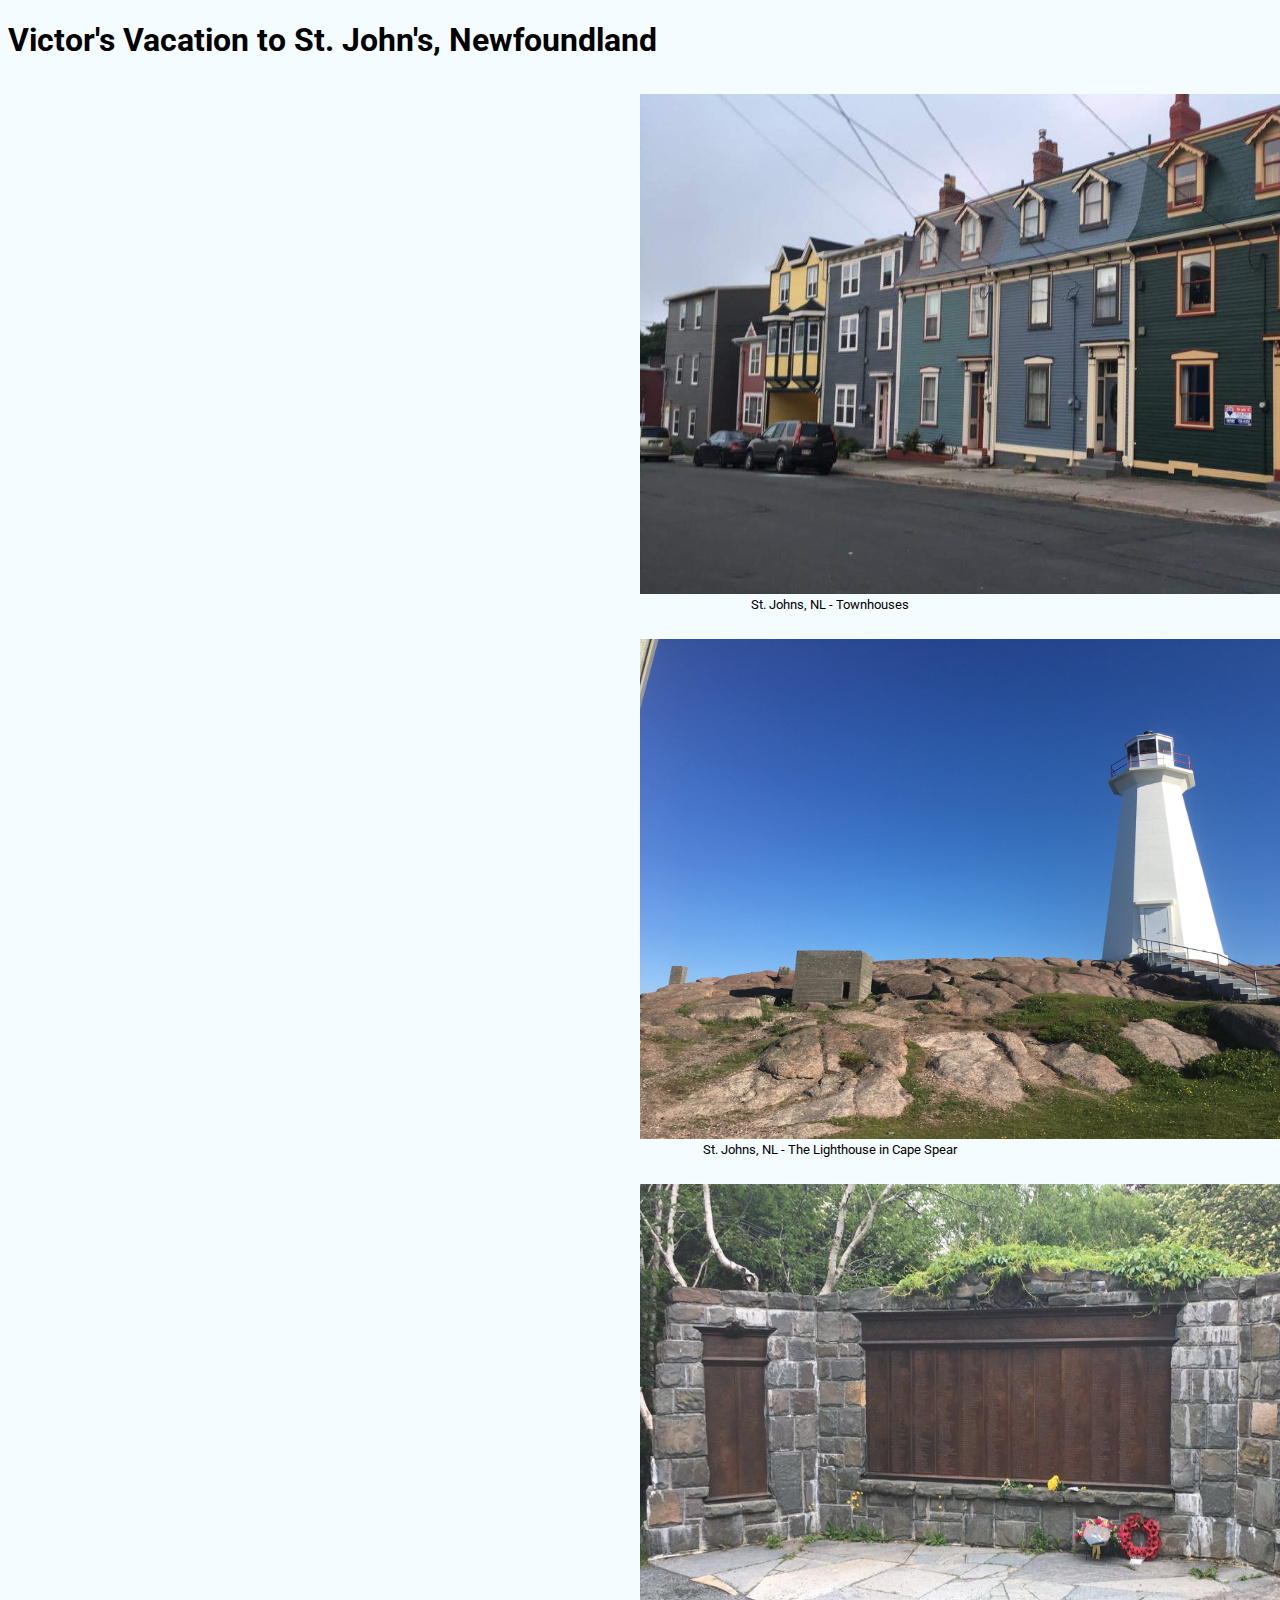
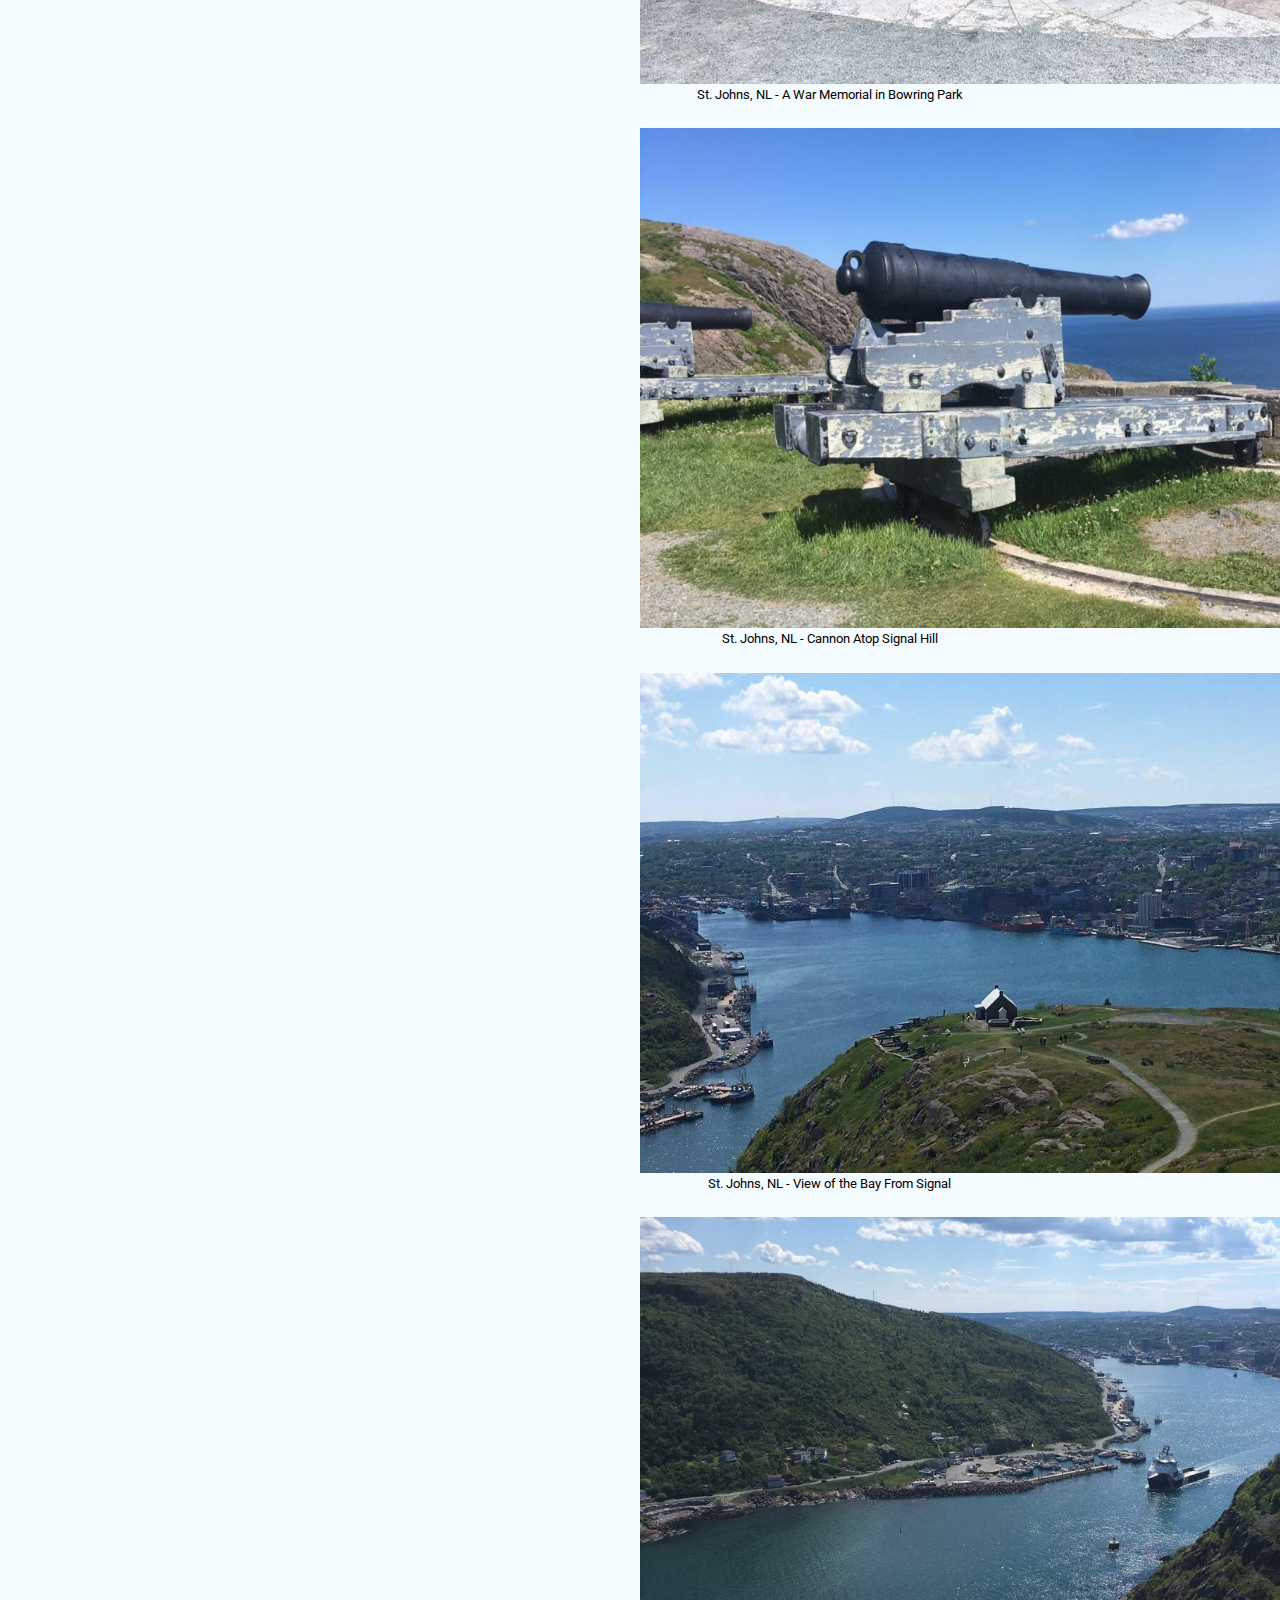
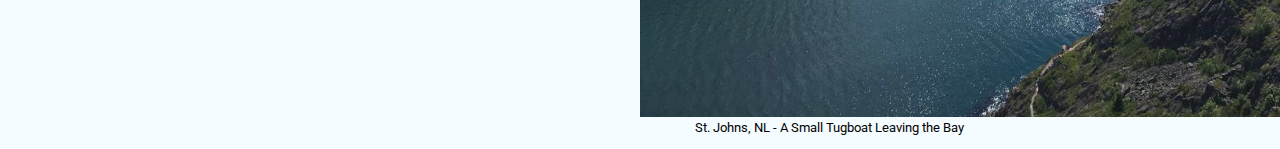
<file: lab2/index.html>
<!DOCTYPE html>
<html lang="en">
<head>
	<meta charset="UTF-8">
	<meta name="viewport" content="width=device-width, initial-scale=1.0">
	<link rel="stylesheet" type="text/css" href="index.css">
	<link rel="preconnect" href="https://fonts.gstatic.com">
	<link href="https://fonts.googleapis.com/css2?family=Roboto:wght@300&display=swap" rel="stylesheet">
	<title>index.html</title>
</head>
<body>
	<h1>Victor's Vacation to St. John's, Newfoundland</h1>
	<div id="figureleft">
	<figure>
	<img src="photos/img1.jpg" alt="NL Townhouses" height="500px" width="800px">
	<figcaption>St. Johns, NL - Townhouses</figcaption>
	</figure>
	</div>
	<figure>
	<img src="photos/img2.jpg" alt="Cape Spear Lighthouse" height="500px" width="800px">
	<figcaption>St. Johns, NL - The Lighthouse in Cape Spear</figcaption>
	</figure>
	<figure>
	<img src="photos/img3.jpg" alt="Bowring Memorial" height="500px" width="800px">
	<figcaption>St. Johns, NL - A War Memorial in Bowring Park</figcaption>
	</figure>
	<figure>
	<img src="photos/img4.jpg" alt="Signal Hill Cannon" height="500px" width="800px">
	<figcaption>St. Johns, NL - Cannon Atop Signal Hill</figcaption>
	</figure>
	<figure>
	<img src="photos/img5.jpg" alt="Bay from Signal Hill" height="500px" width="800px">
	<figcaption>St. Johns, NL - View of the Bay From Signal</figcaption>
	</figure>
	<figure>
	<img src="photos/img6.jpg" alt="Tugboat Leaving the Bay" height="500px" width="800px">
	<figcaption>St. Johns, NL - A Small Tugboat Leaving the Bay</figcaption>
	</figure>
</body>
</html>
</file>
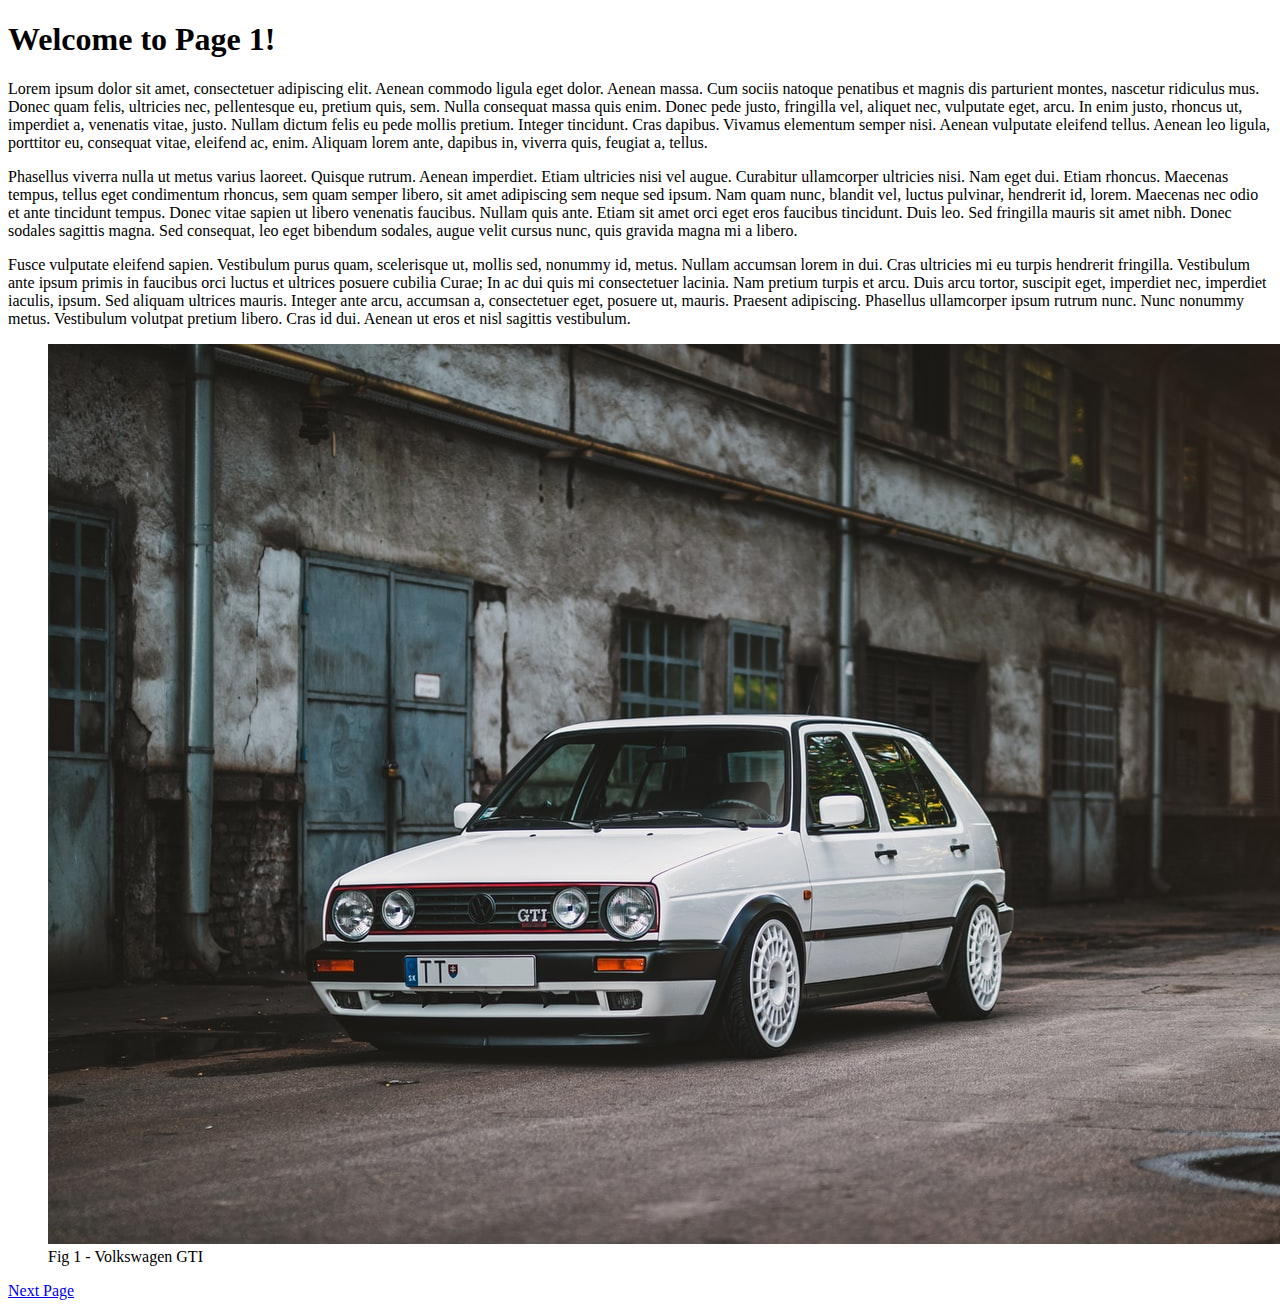
<file: Lab 1/parta/index.html>
<!DOCTYPE html>
<html lang="en">
<head>
	<meta charset="UTF-8">
	<meta name="viewport" content="width=device-width, initial-scale=1.0">
	<title>index.html</title>
</head>
<body>
	<h1>Welcome to Page 1!</h1>
	<p>
		Lorem ipsum dolor sit amet, consectetuer adipiscing elit. Aenean commodo ligula eget dolor. Aenean massa. Cum sociis natoque penatibus et magnis dis parturient montes, nascetur ridiculus mus. Donec quam felis, ultricies nec, pellentesque eu, pretium quis, sem. Nulla consequat massa quis enim. Donec pede justo, fringilla vel, aliquet nec, vulputate eget, arcu. In enim justo, rhoncus ut, imperdiet a, venenatis vitae, justo. Nullam dictum felis eu pede mollis pretium. Integer tincidunt. Cras dapibus. Vivamus elementum semper nisi. Aenean vulputate eleifend tellus. Aenean leo ligula, porttitor eu, consequat vitae, eleifend ac, enim. Aliquam lorem ante, dapibus in, viverra quis, feugiat a, tellus.
	</p>

		<p>Phasellus viverra nulla ut metus varius laoreet. Quisque rutrum. Aenean imperdiet. Etiam ultricies nisi vel augue. Curabitur ullamcorper ultricies nisi. Nam eget dui. Etiam rhoncus. Maecenas tempus, tellus eget condimentum rhoncus, sem quam semper libero, sit amet adipiscing sem neque sed ipsum. Nam quam nunc, blandit vel, luctus pulvinar, hendrerit id, lorem. Maecenas nec odio et ante tincidunt tempus. Donec vitae sapien ut libero venenatis faucibus. Nullam quis ante. Etiam sit amet orci eget eros faucibus tincidunt. Duis leo. Sed fringilla mauris sit amet nibh. Donec sodales sagittis magna. Sed consequat, leo eget bibendum sodales, augue velit cursus nunc, quis gravida magna mi a libero.
		</p>

		<p>Fusce vulputate eleifend sapien. Vestibulum purus quam, scelerisque ut, mollis sed, nonummy id, metus. Nullam accumsan lorem in dui. Cras ultricies mi eu turpis hendrerit fringilla. Vestibulum ante ipsum primis in faucibus orci luctus et ultrices posuere cubilia Curae; In ac dui quis mi consectetuer lacinia. Nam pretium turpis et arcu. Duis arcu tortor, suscipit eget, imperdiet nec, imperdiet iaculis, ipsum. Sed aliquam ultrices mauris. Integer ante arcu, accumsan a, consectetuer eget, posuere ut, mauris. Praesent adipiscing. Phasellus ullamcorper ipsum rutrum nunc. Nunc nonummy metus. Vestibulum volutpat pretium libero. Cras id dui. Aenean ut eros et nisl sagittis vestibulum.
	</p>
	<figure>
	<img src="gti.jpg" alt="VW GTI" width="auto" height="auto">
	<figcaption>Fig 1 - Volkswagen GTI</figcaption>
	</figure>
	<a href="page2.html">Next Page</a>
</body>
</html>
</file>
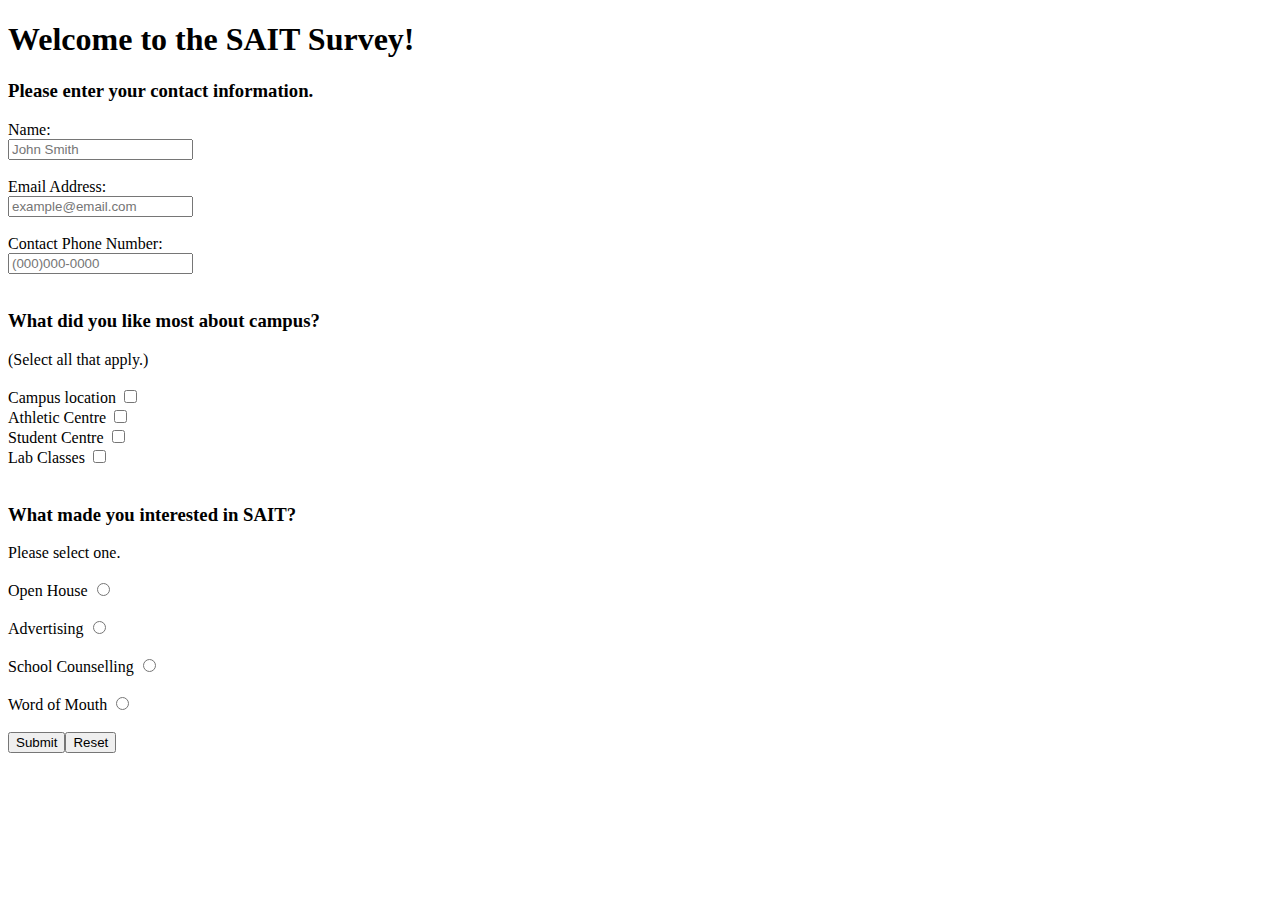
<file: Lab 1/partb/index.html>
<!DOCTYPE html>
<html lang="en">
<head>
	<meta charset="UTF-8">
	<meta name="viewport" content="width=device-width, initial-scale=1.0">
	<title>index.html</title>
</head>
<body>
	
	<h1>Welcome to the SAIT Survey!</h1>
	<h3>Please enter your contact information.</h3>
	
	<form action="mailto:youraddr@domain.net" method="GET">
		<label for="name">Name:</label><br>
		<input type="text" name="name" id="name" placeholder="John Smith"><br><br>

		<label for="email">Email Address: </label><br>
		<input type="email" name="email" id="email" placeholder="example@email.com"><br><br>

		<label for="email">Contact Phone Number: </label><br>
		<!-- pattern in the phone input taken from the example form provided -->
		<input type="tel" name="phone" id="phone" placeholder="(000)000-0000" pattern="[(][0-9]{3}[)][0-9]{3}[-][0-9]{4}"><br><br>

		<h3>What did you like most about campus?</h3>
		<label for="choices">(Select all that apply.)</label><br><br>

		<label for="option1">Campus location</label>
		<input type="checkbox" name="option1" id="option1"><br>

		<label for="option2">Athletic Centre</label>
		<input type="checkbox" name="option2" id="option2"><br>

		<label for="option3">Student Centre</label>
		<input type="checkbox" name="option3" id="option3"><br>

		<label for="option4">Lab Classes</label>
		<input type="checkbox" name="option4" id="option4"><br><br>

		<h3>What made you interested in SAIT?</h3>
		<label for="interest">Please select one.</label><br><br>

		
		<label for="interest">Open House</label>
		<input type="radio" name="interest" id="interest1" value="OpenHouse"><br><br>
		
		<label for="interest">Advertising</label>
		<input type="radio" name="interest" id="interest2" value="Advertising"><br><br>
		
		<label for="interest">School Counselling</label>
		<input type="radio" name="interest" id="interest3" value="SchoolCounselling"><br><br>
		
		<label for="interest">Word of Mouth</label>
		<input type="radio" name="interest" id="interest4" value="WordOfMouth"><br><br>

		<input type="submit" name="Submit"><input type="reset" name="Reset">
		
	</form>
</body>
</html>
</file>
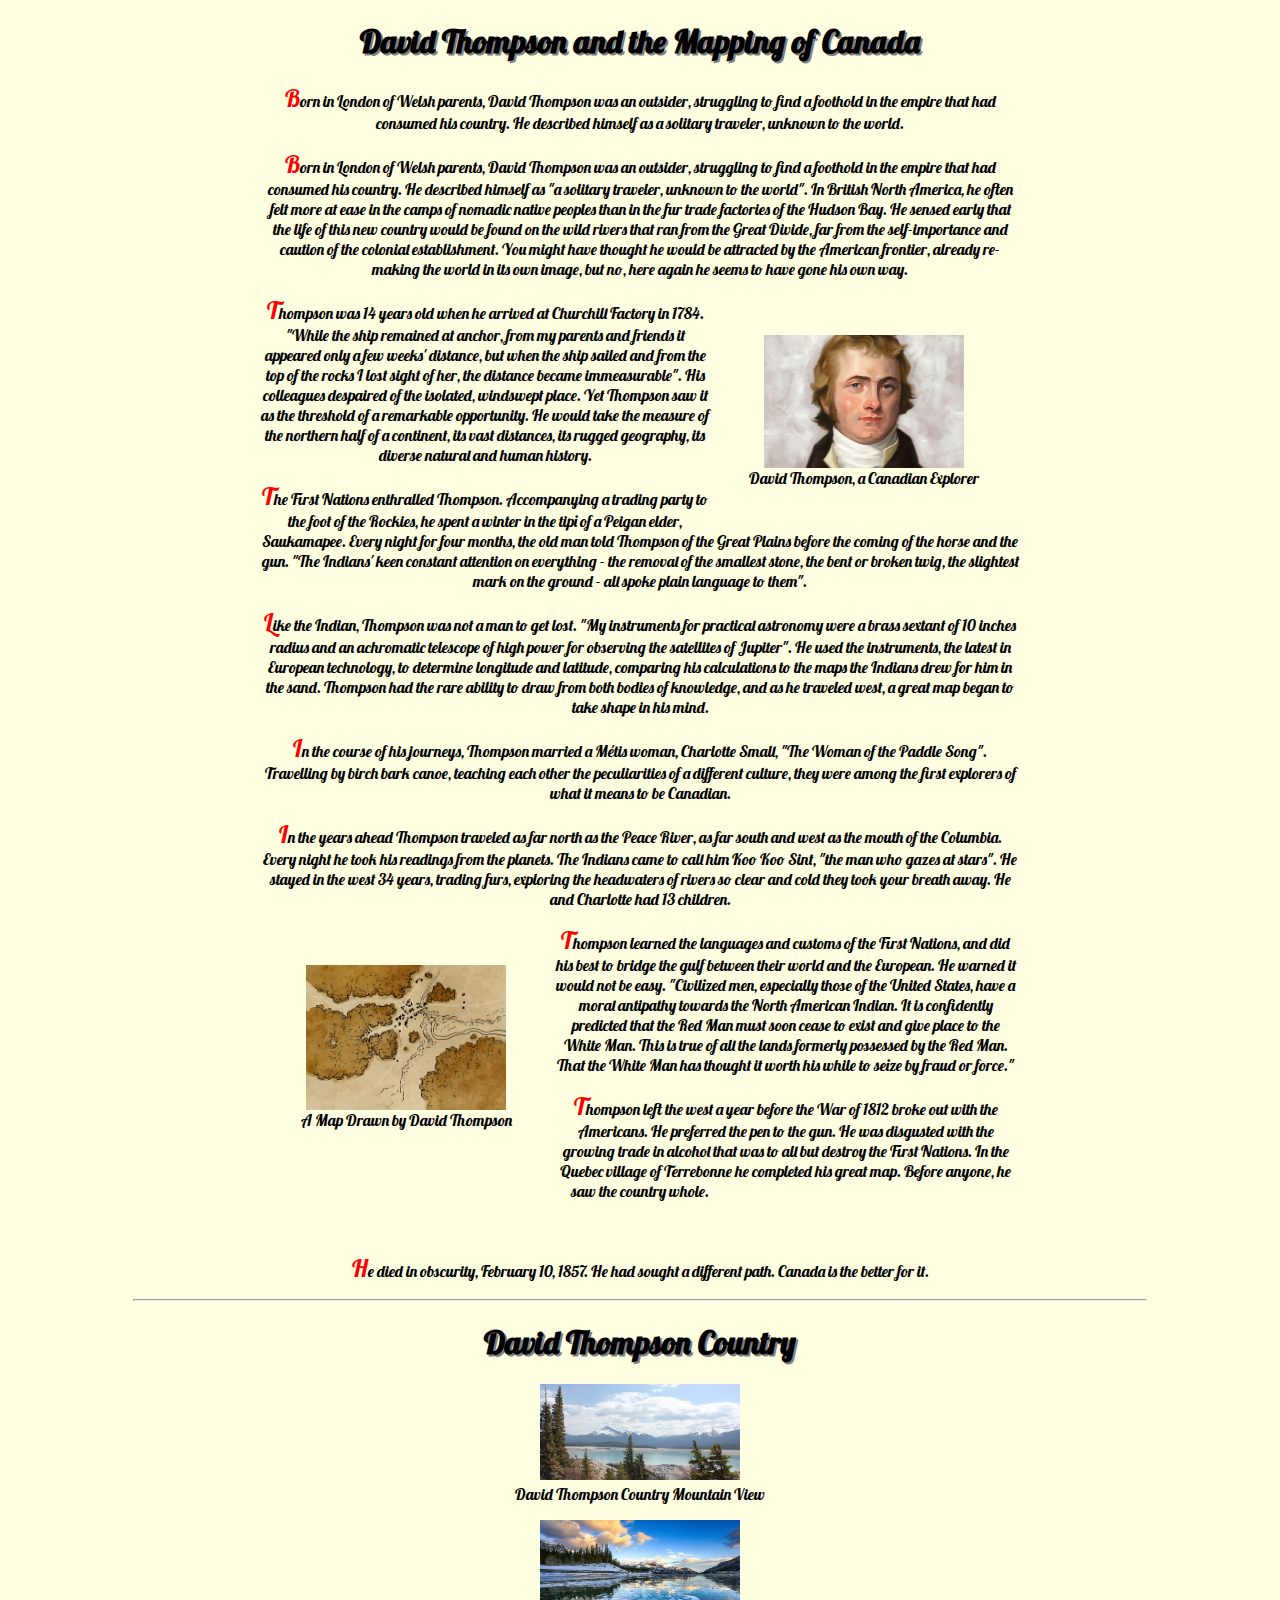
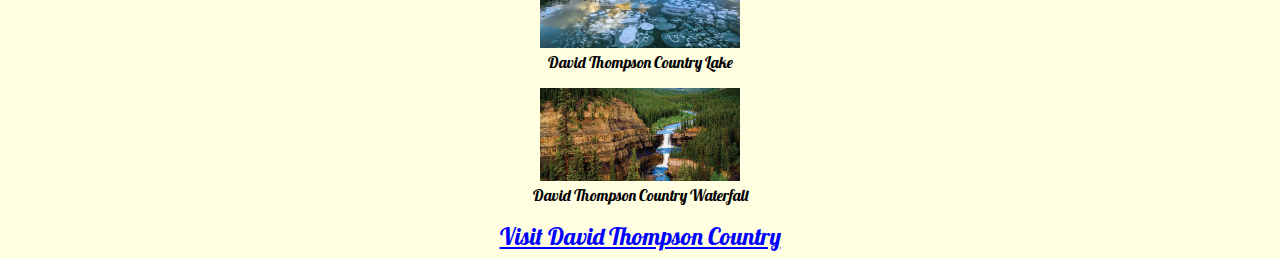
<file: Lab 3/partA/index.html>
<!DOCTYPE html>
<html lang="en">
<head>
	<meta charset="UTF-8">
	<meta name="viewport" content="width=device-width, initial-scale=1.0">
	<link rel="stylesheet" type="text/css" href="index.css">
	<link href="https://fonts.googleapis.com/css2?family=Lobster&display=swap" rel="stylesheet">
	<title>index.html</title>
</head>
<body>
	<div>
	<h1>David Thompson and the Mapping of Canada</h1>

	<p>Born in London of Welsh parents, David Thompson was an outsider, struggling to find a foothold in the empire that had consumed his country. He described himself as a solitary traveler, unknown to the world.</p>

	<p>Born in London of Welsh parents, David Thompson was an outsider, struggling to find a foothold in the empire that had consumed his country. He described himself as "a solitary traveler, unknown to the world". In British North America, he often felt more at ease in the camps of nomadic native peoples than in the fur trade factories of the Hudson Bay. He sensed early that the life of this new country would be found on the wild rivers that ran from the Great Divide, far from the self-importance and caution of the colonial establishment. You might have thought he would be attracted by the American frontier, already re-making the world in its own image, but no, here again he seems to have gone his own way.</p>

	<figure class="figureRight">
		<img class="figureimg" src="photos/DavidThompson.jpg" alt="David Thompson, Canadian Explorer">
		<figcaption class="figcaption">David Thompson, a Canadian Explorer</figcaption>
	</figure>

	<p>Thompson was 14 years old when he arrived at Churchill Factory in 1784. "While the ship remained at anchor, from my parents and friends it appeared only a few weeks' distance, but when the ship sailed and from the top of the rocks I lost sight of her, the distance became immeasurable". His colleagues despaired of the isolated, windswept place. Yet Thompson saw it as the threshold of a remarkable opportunity. He would take the measure of the northern half of a continent, its vast distances, its rugged geography, its diverse natural and human history.</p>

	<p>The First Nations enthralled Thompson. Accompanying a trading party to the foot of the Rockies, he spent a winter in the tipi of a Peigan elder, Saukamapee. Every night for four months, the old man told Thompson of the Great Plains before the coming of the horse and the gun. "The Indians' keen constant attention on everything - the removal of the smallest stone, the bent or broken twig, the slightest mark on the ground - all spoke plain language to them".
	</p>

	<p>Like the Indian, Thompson was not a man to get lost. "My instruments for practical astronomy were a brass sextant of 10 inches radius and an achromatic telescope of high power for observing the satellites of Jupiter". He used the instruments, the latest in European technology, to determine longitude and latitude, comparing his calculations to the maps the Indians drew for him in the sand. Thompson had the rare ability to draw from both bodies of knowledge, and as he traveled west, a great map began to take shape in his mind.

	<p>In the course of his journeys, Thompson married a Métis woman, Charlotte Small, "The Woman of the Paddle Song". Travelling by birch bark canoe, teaching each other the peculiarities of a different culture, they were among the first explorers of what it means to be Canadian.</p>

<p>In the years ahead Thompson traveled as far north as the Peace River, as far south and west as the mouth of the Columbia. Every night he took his readings from the planets. The Indians came to call him Koo Koo Sint, "the man who gazes at stars". He stayed in the west 34 years, trading furs, exploring the headwaters of rivers so clear and cold they took your breath away. He and Charlotte had 13 children.</p>
<figure class="figureLeft">
		<img class="figureimg" src="photos/ThompsonMap.png" alt="A Map Drawn by David Thompson">
		<figcaption class="figcaption">A Map Drawn by David Thompson</figcaption>
	</figure>

<p>Thompson learned the languages and customs of the First Nations, and did his best to bridge the gulf between their world and the European. He warned it would not be easy. "Civilized men, especially those of the United States, have a moral antipathy towards the North American Indian. It is confidently predicted that the Red Man must soon cease to exist and give place to the White Man. This is true of all the lands formerly possessed by the Red Man. That the White Man has thought it worth his while to seize by fraud or force."</p>

<p>Thompson left the west a year before the War of 1812 broke out with the Americans. He preferred the pen to the gun. He was disgusted with the growing trade in alcohol that was to all but destroy the First Nations. In the Quebec village of Terrebonne he completed his great map. Before anyone, he saw the country whole.</p><br>

<p>He died in obscurity, February 10, 1857. He had sought a different path. Canada is the better for it. </p>
</div>
<hr>

<div>
	<h1>David Thompson Country</h1>

<figure>
    <img src="photos/DTCountry1.jpg" alt="David Thompson Country">
    <figcaption> David Thompson Country Mountain View</figcaption>
    </figure>

    <figure>
    <img src="photos/DTCountry2.jpg" alt="David Thompson Country">
    <figcaption> David Thompson Country Lake</figcaption>
    </figure>

    <figure>
    <img src="photos/DTCountry3.jpg" alt="David Thompson Country">
    <figcaption> David Thompson Country Waterfall</figcaption>
    </figure>

    <a class="link" href="https://davidthompsoncountry.ca/"> Visit David Thompson Country</a>
</div>
	
</body>
</html>
</file>
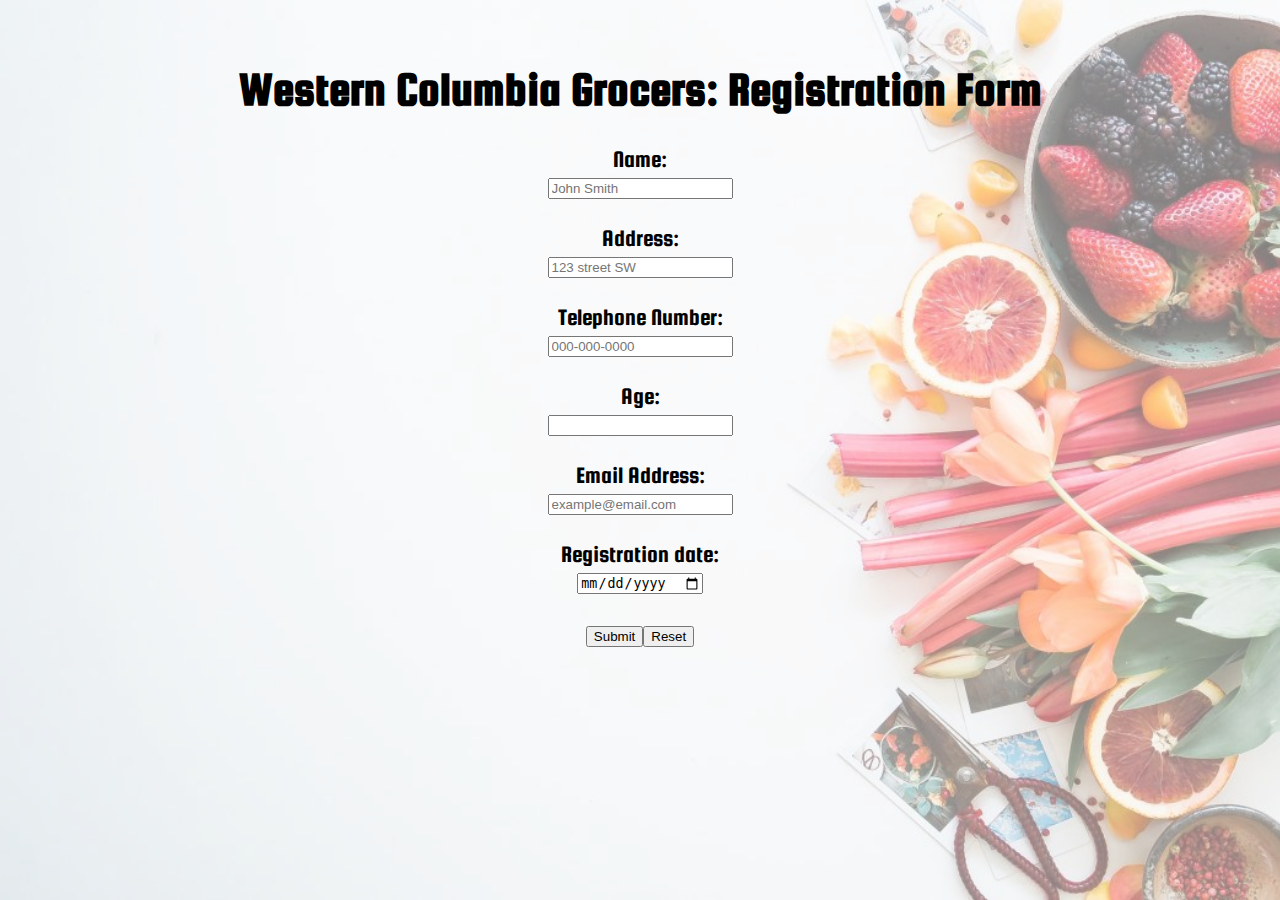
<file: Lab 3/partB/index.html>
<!DOCTYPE html>
<html lang="en">
<head>
	<meta charset="UTF-8">
	<meta name="viewport" content="width=device-width, initial-scale=1.0">
	<link rel="stylesheet" type="text/css" href="index.css">
	<link href="https://fonts.googleapis.com/css2?family=Squada+One&display=swap" rel="stylesheet">
	<title>index.html</title>
</head>
<body>
	<h1>Western Columbia Grocers: Registration Form</h1>
	<form action="mailto:http://localhost/registration.html" method="GET">
		<label for="name">Name:</label><br>
		<input type="text" name="name" id="name" placeholder="John Smith" pattern="[A-Za-z-]{0-25}"><br><br>

		<label for="Address">Address: </label><br>
		<input type="text" name="Address" id="Address" placeholder="123 street SW"><br><br>

		<label for="email">Telephone Number: </label><br>
		<input type="tel" name="phone" id="phone" placeholder="000-000-0000" pattern="[0-9]{3}[-][0-9]{3}[-][0-9]{4}"><br><br>

		<label for="age">Age: </label><br>
		<input type="Number" name="age" id="age"><br><br>

		<label for="email">Email Address: </label><br>
		<input type="email" name="email" id="email" placeholder="example@email.com" pattern="[a-z0-9._%+-]+@[a-z0-9.-]+\.[a-z]{2,}$"><br><br>
		<!-- pattern found on W3 schools -->

		<label for="regDate">Registration date: </label><br>
		<input type="date" name="regDate" id="regDate"><br><br>

		<input type="submit" name="Submit"><input type="reset" name="Reset"></form>

</body>
</html>
</file>
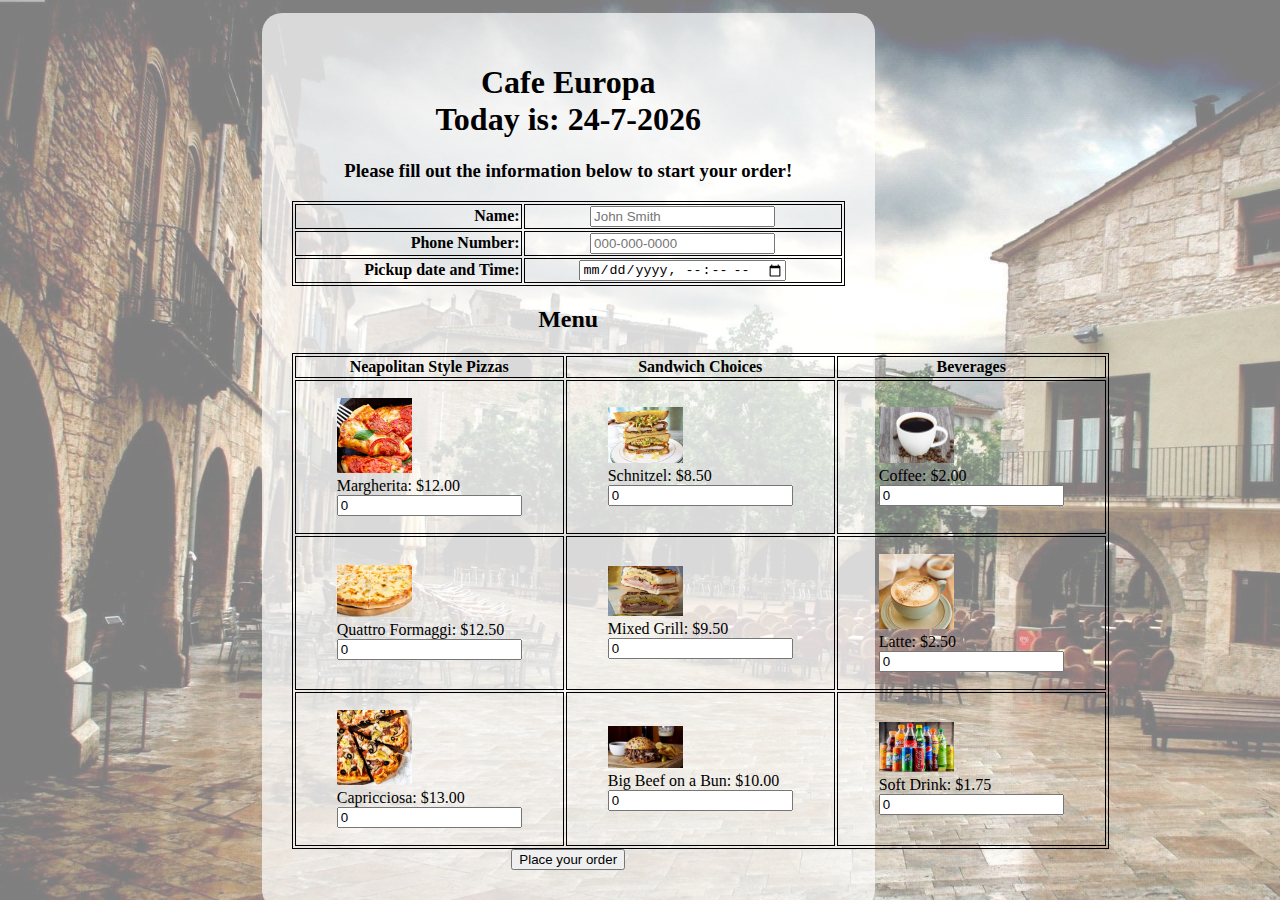
<file: Lab 4/cafe_europa.html>
<!DOCTYPE html>
<html lang="en">
<head>
	<meta charset="UTF-8">
	<meta name="viewport" content="width=device-width, initial-scale=1.0">
	<script type="text/javascript" src="cafe_europa.js"></script>
	<link rel="stylesheet" type="text/css" href="cafe_europa.css">
	<title>Cafe Europa Menu</title>
</head>
<body>
	<div>
		<div id="information"><h1>Cafe Europa<br>
                    Today is: <span id="dtfield" ></span>
                <br></h1>
		<h3>Please fill out the information below to start your order!</h3>
		<form>
		<table>
			<tr>
				<th class="right">Name:</th><th><input type="text" name="name" id="name" placeholder="John Smith" pattern="[A-Za-z-]{0-25}"></th></tr>
				<th class="right">Phone Number:</th><th><input type="tel" name="phone" id="phone" placeholder="000-000-0000" required pattern="[0-9]{3}[-][0-9]{3}[-][0-9]{4}"</th>
				<tr><th class="right">Pickup date and Time:</th><th><input type="datetime-local" name="datetime-local"></th></tr>
		</table>
		<h2>Menu</h2>
<table>
	<tr>
	<th>Neapolitan Style Pizzas</th> <th>Sandwich Choices</th><th>Beverages</th>
</tr>
<tr><td class="left">
<figure>
	<img src="photos/margherita_pizza.jpg" alt="Margherita Pizza"><br>
	<label for="Margherita"> Margherita: $12.00</label>
	<input type="Number" id="Margherita" min="0" value="0">
</figure></td>
	<td class="left">
	<figure>
	<img src="photos/schniztel.jpg" alt="Schnitzel Sandwich"><br>
	<label for="Schnitzel"> Schnitzel: $8.50</label>
	<input type="Number" id="Schnitzel" min="0" value="0">
</figure></td>
	<td class="left">
	<figure>
	<img src="photos/coffee.jpg" alt="Coffee"><br>
	<label for="Coffee">Coffee: $2.00</label>
	<input type="Number" id="Coffee" min="0" value="0">
</figure></td></tr>
<tr><td class="left">
<figure>
	<img src="photos/quattro.jpg" alt="Quattro Formaggi"><br>
	<label for="Quattro Formaggi">Quattro Formaggi: $12.50</label>
	<input type="Number" id="Quattro Formaggi" min="0" value="0">
</figure></td>
	<td class="left">
	<figure>
	<img src="photos/mixed_grill.jpg" alt="Mixed Grill Sandwich"><br>
	<label for="mixed_grill">Mixed Grill: $9.50</label>
	<input type="Number" id="mixed_grill" min="0" value="0">
</figure></td>
	<td class="left">
	<figure>
	<img src="photos/latte.jpg" alt="Latte"><br>
	<label for="latte">Latte: $2.50</label>
	<input type="Number" id="latte" min="0" value="0">
</figure></td></tr>
<tr><td class="left">
<figure>
	<img src="photos/capricciosa.jpg" alt="Capricciosa Pizza"><br>
	<label for="capricciosa">Capricciosa: $13.00</label>
	<input type="Number" id="capricciosa" min="0" value="0">
</figure></td>

	<td class="left">
	<figure>
	<img src="photos/big_beef.jpg" alt="Big Beef on a Bun"><br>
	<label for="big_beef">Big Beef on a Bun: $10.00</label>
	<input type="Number" id="big_beef" min="0" value="0">
</figure></td>

	<td class="left">
	<figure>
	<img src="photos/softdrink.jpg" alt="Soft Drink"><br>
	<label for="softdrink">Soft Drink: $1.75</label>
	<input type="Number" id="softdrink" min="0" value="0">
</figure></td></tr>

</form>
</table>
<input type=button value="Place your order" onClick="buttonclick();">
<div id="output"></div>
</div>

</div>
	</body>
	</html>
	<!-- SOURCES
	margherita_pizza.jpg - https://www.jessicagavin.com/skillet-margherita-pizza/
	big_beef.jpg - https://www.bettycrocker.com/recipes/slow-cooker-hot-beef-sandwiches-au-jus/6d5b7b12-46af-4e2d-94f9-7b156fc3c083
	capricciosa.jpg - https://loveandgoodstuff.com/pizza-capricciosa/
	coffe.jpg - https://www.eatright.org/health/wellness/preventing-illness/benefits-of-coffee
	latte.jpg - https://aubreyskitchen.com/cardamom-latte/
	mixed_grill.jpg - https://www.epicurious.com/recipes/food/views/grilled-cuban-sandwich-em-sandwich-cubano-em-364812
	pizza_background.jpg - https://wallpaperaccess.com/italy-cafe-desktop
	quattro.jpg - https://www.piccolericette.net/piccolericette/recipe/pizza-ai-quattro-formaggi/
	schniztel.jpg - https://www.saveur.com/fried-chicken-sandwich-schnitzel-recipe/
	softdrink.jpg - https://www.fodors.com/news/photos/the-most-delicious-sodas-from-around-the-world
	 -->
</file>
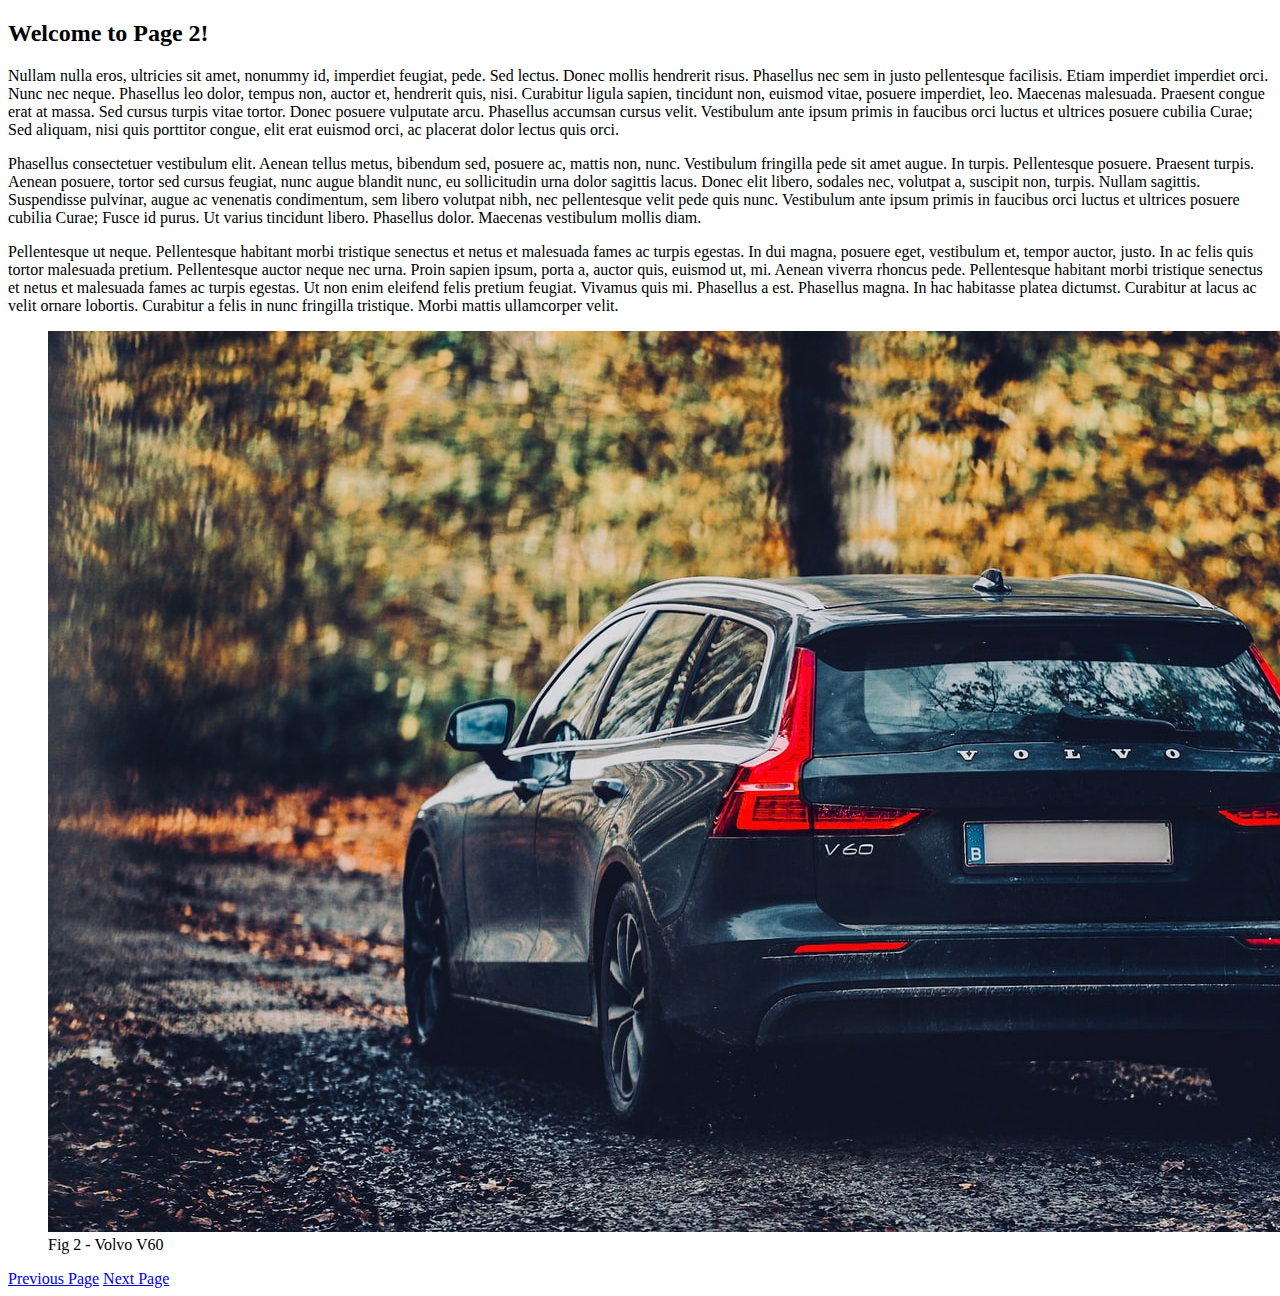
<file: Lab 1/parta/page2.html>
<!DOCTYPE html>
<html lang="en">
<head>
	<meta charset="UTF-8">
	<meta name="viewport" content="width=device-width, initial-scale=1.0">
	<title>page2.html</title>
</head>
<body>
	<h2>Welcome to Page 2!</h2>
	<p>
		Nullam nulla eros, ultricies sit amet, nonummy id, imperdiet feugiat, pede. Sed lectus. Donec mollis hendrerit risus. Phasellus nec sem in justo pellentesque facilisis. Etiam imperdiet imperdiet orci. Nunc nec neque. Phasellus leo dolor, tempus non, auctor et, hendrerit quis, nisi. Curabitur ligula sapien, tincidunt non, euismod vitae, posuere imperdiet, leo. Maecenas malesuada. Praesent congue erat at massa. Sed cursus turpis vitae tortor. Donec posuere vulputate arcu. Phasellus accumsan cursus velit. Vestibulum ante ipsum primis in faucibus orci luctus et ultrices posuere cubilia Curae; Sed aliquam, nisi quis porttitor congue, elit erat euismod orci, ac placerat dolor lectus quis orci.
	</p>

		<p>Phasellus consectetuer vestibulum elit. Aenean tellus metus, bibendum sed, posuere ac, mattis non, nunc. Vestibulum fringilla pede sit amet augue. In turpis. Pellentesque posuere. Praesent turpis. Aenean posuere, tortor sed cursus feugiat, nunc augue blandit nunc, eu sollicitudin urna dolor sagittis lacus. Donec elit libero, sodales nec, volutpat a, suscipit non, turpis. Nullam sagittis. Suspendisse pulvinar, augue ac venenatis condimentum, sem libero volutpat nibh, nec pellentesque velit pede quis nunc. Vestibulum ante ipsum primis in faucibus orci luctus et ultrices posuere cubilia Curae; Fusce id purus. Ut varius tincidunt libero. Phasellus dolor. Maecenas vestibulum mollis diam.
		</p>

		<p>Pellentesque ut neque. Pellentesque habitant morbi tristique senectus et netus et malesuada fames ac turpis egestas. In dui magna, posuere eget, vestibulum et, tempor auctor, justo. In ac felis quis tortor malesuada pretium. Pellentesque auctor neque nec urna. Proin sapien ipsum, porta a, auctor quis, euismod ut, mi. Aenean viverra rhoncus pede. Pellentesque habitant morbi tristique senectus et netus et malesuada fames ac turpis egestas. Ut non enim eleifend felis pretium feugiat. Vivamus quis mi. Phasellus a est. Phasellus magna. In hac habitasse platea dictumst. Curabitur at lacus ac velit ornare lobortis. Curabitur a felis in nunc fringilla tristique. Morbi mattis ullamcorper velit.
		</p>
	
	<figure>
	<img src="volvo.jpg" alt="Volvo V60" width="auto" height="auto">
	<figcaption>Fig 2 - Volvo V60</figcaption>
	</figure>
	<a href="index.html">Previous Page</a>
	<a href="page3.html">Next Page </a>
</body>
</html>
</file>
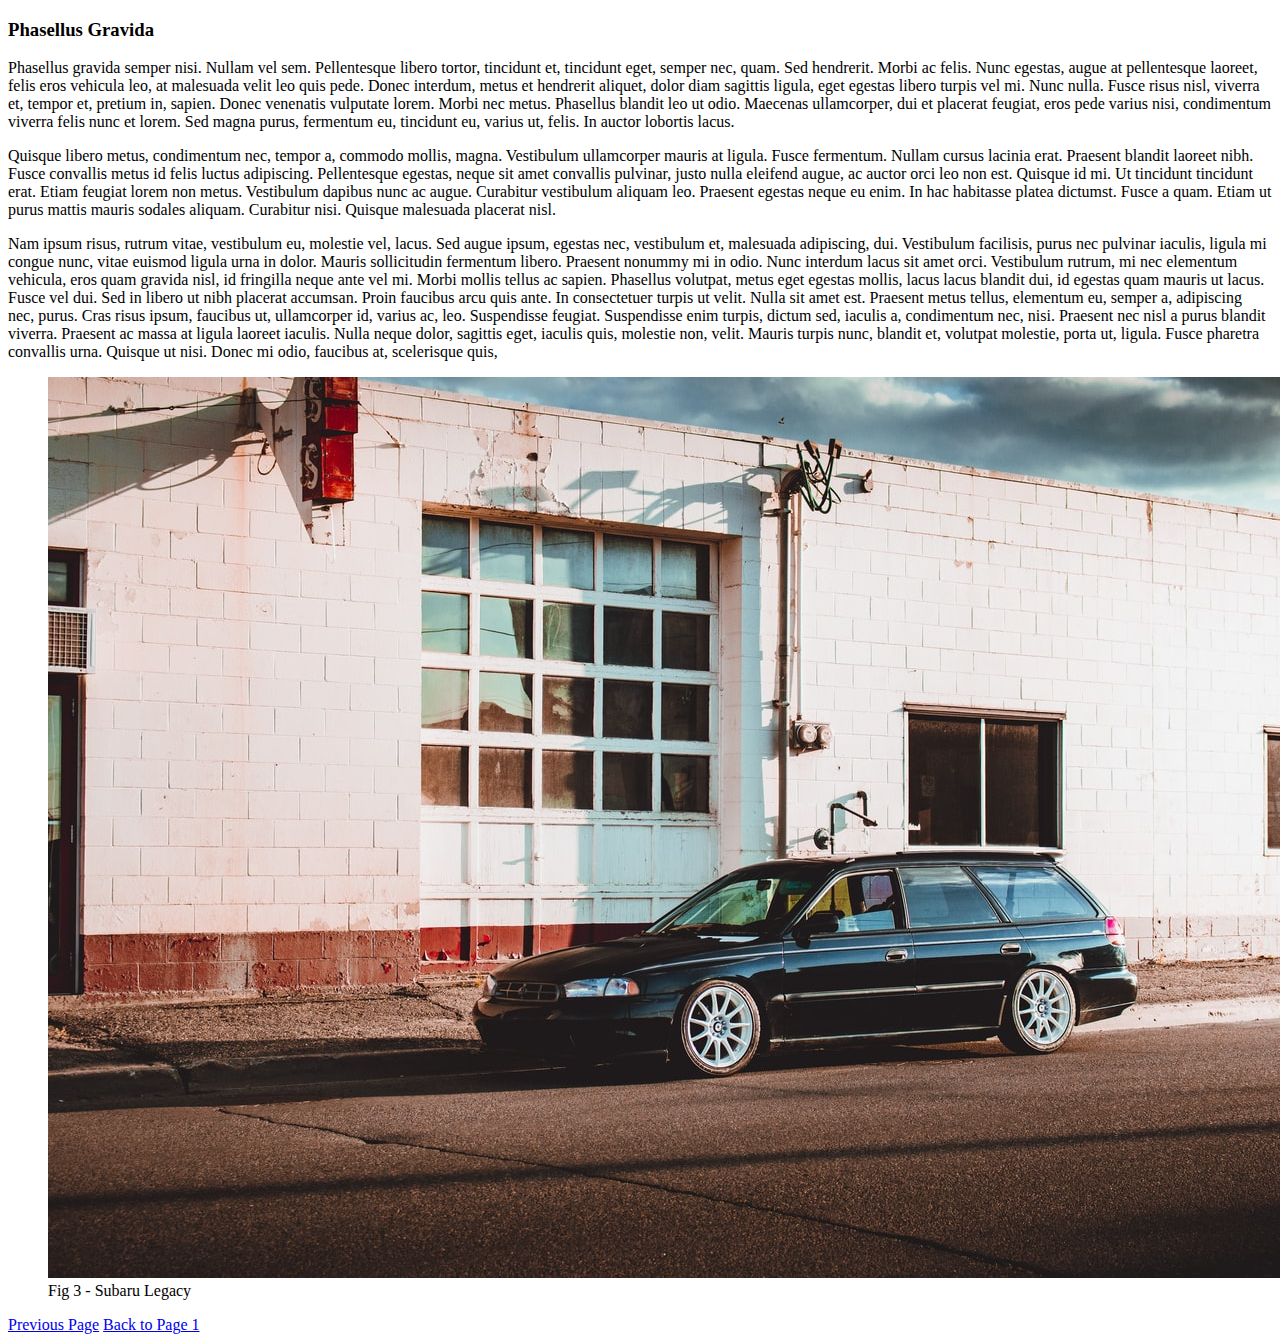
<file: Lab 1/parta/page3.html>
<!DOCTYPE html>
<html lang="en">
<head>
	<meta charset="UTF-8">
	<meta name="viewport" content="width=device-width, initial-scale=1.0">
	<title>page3.html</title>
</head>
<body>
	<h3>Phasellus Gravida</h3>
	<p>
		Phasellus gravida semper nisi. Nullam vel sem. Pellentesque libero tortor, tincidunt et, tincidunt eget, semper nec, quam. Sed hendrerit. Morbi ac felis. Nunc egestas, augue at pellentesque laoreet, felis eros vehicula leo, at malesuada velit leo quis pede. Donec interdum, metus et hendrerit aliquet, dolor diam sagittis ligula, eget egestas libero turpis vel mi. Nunc nulla. Fusce risus nisl, viverra et, tempor et, pretium in, sapien. Donec venenatis vulputate lorem. Morbi nec metus. Phasellus blandit leo ut odio. Maecenas ullamcorper, dui et placerat feugiat, eros pede varius nisi, condimentum viverra felis nunc et lorem. Sed magna purus, fermentum eu, tincidunt eu, varius ut, felis. In auctor lobortis lacus.
	</p>

	<p>
		Quisque libero metus, condimentum nec, tempor a, commodo mollis, magna. Vestibulum ullamcorper mauris at ligula. Fusce fermentum. Nullam cursus lacinia erat. Praesent blandit laoreet nibh. Fusce convallis metus id felis luctus adipiscing. Pellentesque egestas, neque sit amet convallis pulvinar, justo nulla eleifend augue, ac auctor orci leo non est. Quisque id mi. Ut tincidunt tincidunt erat. Etiam feugiat lorem non metus. Vestibulum dapibus nunc ac augue. Curabitur vestibulum aliquam leo. Praesent egestas neque eu enim. In hac habitasse platea dictumst. Fusce a quam. Etiam ut purus mattis mauris sodales aliquam. Curabitur nisi. Quisque malesuada placerat nisl.
	</p>

	<p>
		Nam ipsum risus, rutrum vitae, vestibulum eu, molestie vel, lacus. Sed augue ipsum, egestas nec, vestibulum et, malesuada adipiscing, dui. Vestibulum facilisis, purus nec pulvinar iaculis, ligula mi congue nunc, vitae euismod ligula urna in dolor. Mauris sollicitudin fermentum libero. Praesent nonummy mi in odio. Nunc interdum lacus sit amet orci. Vestibulum rutrum, mi nec elementum vehicula, eros quam gravida nisl, id fringilla neque ante vel mi. Morbi mollis tellus ac sapien. Phasellus volutpat, metus eget egestas mollis, lacus lacus blandit dui, id egestas quam mauris ut lacus. Fusce vel dui. Sed in libero ut nibh placerat accumsan. Proin faucibus arcu quis ante. In consectetuer turpis ut velit. Nulla sit amet est. Praesent metus tellus, elementum eu, semper a, adipiscing nec, purus. Cras risus ipsum, faucibus ut, ullamcorper id, varius ac, leo. Suspendisse feugiat. Suspendisse enim turpis, dictum sed, iaculis a, condimentum nec, nisi. Praesent nec nisl a purus blandit viverra. Praesent ac massa at ligula laoreet iaculis. Nulla neque dolor, sagittis eget, iaculis quis, molestie non, velit. Mauris turpis nunc, blandit et, volutpat molestie, porta ut, ligula. Fusce pharetra convallis urna. Quisque ut nisi. Donec mi odio, faucibus at, scelerisque quis,
	</p>
	<!-- enclosed images in a figure, left at auto size so you can enjoy the full resolution :) -->
	<figure>
	<img src="legacy.jpg" alt="Subaru Legacy" width="auto" height="auto">
	<figcaption>Fig 3 - Subaru Legacy</figcaption>
	</figure>
	<a href="page2.html">Previous Page</a>
	<a href="index.html">Back to Page 1</a>
</body>
</html>
</file>
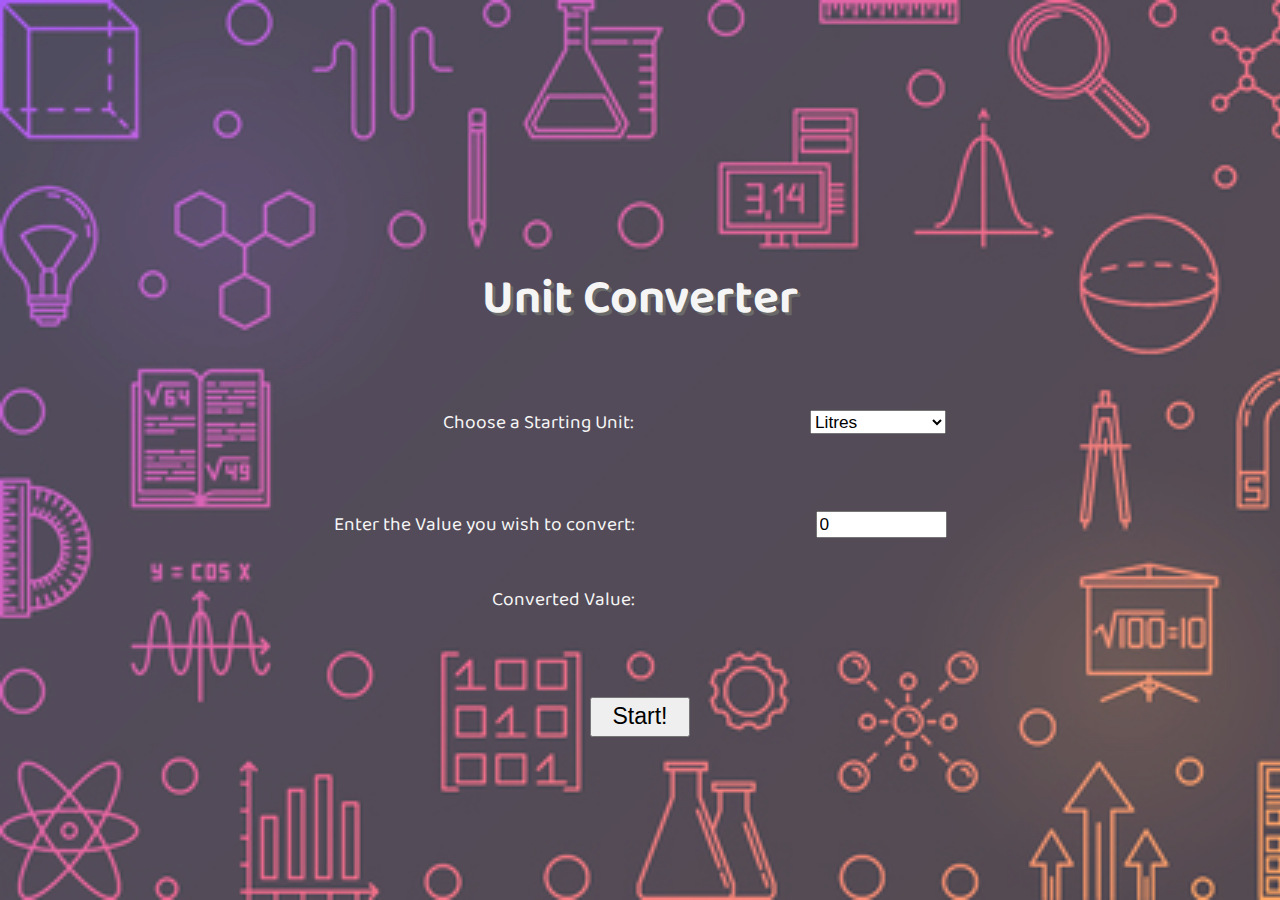
<file: Lab 5/PartA/Lab5PartA.html>
<!DOCTYPE html>
<html lang="en">
<head>
	<meta charset="UTF-8">
	<meta name="viewport" content="width=device-width, initial-scale=1.0">
	<link rel="stylesheet" type="text/css" href="Lab5PartA.css">
	<script type="text/javascript" src="Lab5PartA.js"></script>
	<link rel="preconnect" href="https://fonts.gstatic.com">
	<link href="https://fonts.googleapis.com/css2?family=Baloo+Tammudu+2&display=swap" rel="stylesheet">

	<title>Unit Converter</title>
</head>
<body>
	<h1>Unit Converter</h1>
<form>
	
	<table class="center"><tr><td>
  <label for="startType">Choose a Starting Unit: </label></td>
  <td><select name="startType" id="unitToConvert">
        <option value="litres">Litres</option>
        <option value="gallons">Gallons</option>
        <option value="meters">Meters</option>
        <option value="feet">Feet</option>
        <option value="sqMeters">Square Meters</option>
        <option value="sqFeet">Square Feet</option>
        <option value="km">Kilometers</option>
        <option value="miles">Miles</option>
  </select></td></tr></table>
  <br>
  <table class="center"><tr><td><label for="inputVal">Enter the Value you wish to convert: </label>
  </td>
  <td><input type="text" name="inputVal" id="inputVal" value="0" size="10" maxlength="10"></td></tr>

  <tr><td><p>Converted Value:</p></td> <td><span id="value"></span></p></td></tr>
  </table>
  <br>
  <button onclick="convertType();return false">Start!</button>
  

</form>
</body>
</html>

<!-- Background Image Source: https://www.123rf.com/stock-photo/math_background.html?sti=lhdj0jvspo8iaq9xbk| -->
</file>
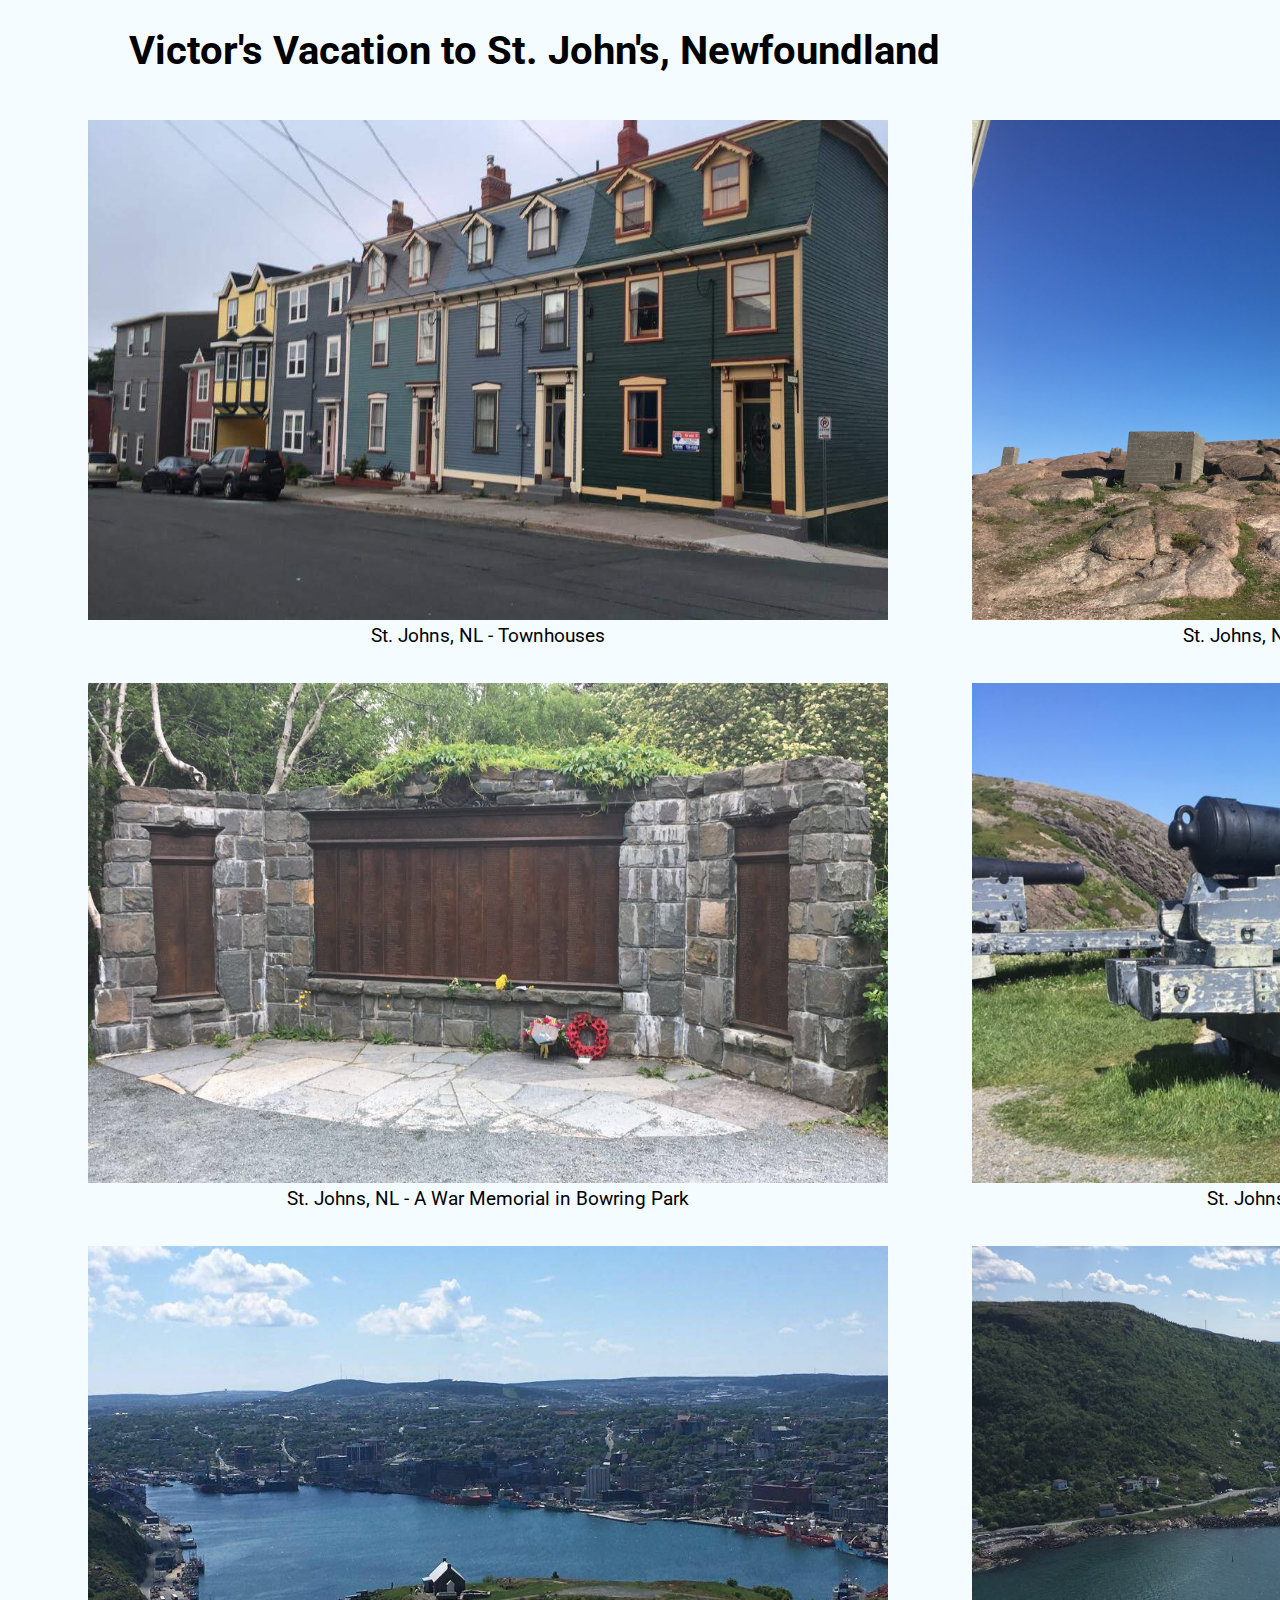
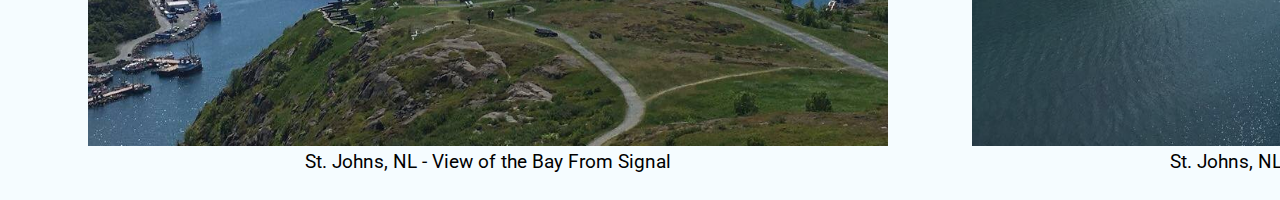
<file: Lab 5/PartB/Lab5PartB.html>
<!DOCTYPE html>
<html lang="en">
<head>
	<meta charset="UTF-8">
	<meta name="viewport" content="width=device-width, initial-scale=1.0">
	<link rel="stylesheet" type="text/css" href="Lab5PartB.css">
	<link rel="preconnect" href="https://fonts.gstatic.com">
	<link href="https://fonts.googleapis.com/css2?family=Roboto:wght@300&display=swap" rel="stylesheet">
	<script type="text/javascript" src="Lab5PartB.js"></script>
	<title>index.html</title>
</head>
<body>
	<h1>Victor's Vacation to St. John's, Newfoundland</h1>
		<table>
		<tr><td>
		<figure>
			<img src="photos/img1.jpg" alt="NL Townhouses" onclick="setVisibilty('cap1')">
			<figcaption id="cap1" >St. Johns, NL - Townhouses</figcaption>
			</figure></td>
			
			<td><figure>
			<img src="photos/img2.jpg" alt="Cape Spear Lighthouse" onclick="setVisibilty('cap2')">
			<figcaption id="cap2" style="visibility:visible;">St. Johns, NL - The Lighthouse in Cape Spear</figcaption>
			</figure></td></tr>
			<tr><td><figure>
			<img src="photos/img3.jpg" alt="Bowring Memorial" onclick="setVisibilty('cap3')">
			<figcaption id="cap3" >St. Johns, NL - A War Memorial in Bowring Park</figcaption>
			</figure></td>
			<td><figure>
			<img src="photos/img4.jpg" alt="Signal Hill Cannon" onclick="setVisibilty('cap4')">
			<figcaption id="cap4" >St. Johns, NL - Cannon Atop Signal Hill</figcaption>
			</figure></td></tr>
			<tr><td><figure>
			<img src="photos/img5.jpg" alt="Bay from Signal Hill" onclick="setVisibilty('cap5')">
			<figcaption id="cap5" >St. Johns, NL - View of the Bay From Signal</figcaption>
			</figure></td>
			<td><figure>
			<img src="photos/img6.jpg" alt="Tugboat Leaving the Bay" onclick="setVisibilty('cap6')">
			<figcaption id="cap6" >St. Johns, NL - A Small Tugboat Leaving the Bay</figcaption>
			</figure></td></tr>
		</table>
</body>
</html>
</file>
<file: lab2/index.css>
@media all{
	body{
		font-family: 'Roboto', sans-serif;
		background-color: #F5FCFF ;
	}
	
figure {
  float: right;
  width: 30%;
  text-align: center;
  font-style: bold;
  font-size: smaller;
  margin-left: 20%;
  margin-right: 20%;
}
}
</file>
<file: Lab 3/partA/index.css>
@media all{
	body{
		background-color:#fffee0;
		font-family: 'Lobster', cursive;

	}
	div {
		margin-right: 20%;
		margin-left: 20%;
		text-align: center;
	}
	h1{
		text-align: center;
		text-shadow: 2px 2px gray;
	}
	p{
		font-size: 100%;
	}
	p::first-letter {
  		font-size: 150%;
  		color: red;
	}

	img{
		width: 200px;
		height: auto;
	}
	.figureRight{
		margin: 40px;
		display: inline-block;
		float: right;
	}
	.figureimg{
		vertical-align: top;
	}
	.figcaption{
		text-align: center;
	}
	.figureLeft{
		margin: 40px;
		display: inline-block;
		float: left;
	}

.column {
  float: left;
  width: 33.33%;
  padding: 10px;
  margin-left: 20%;
  margin-right: 20%;
}


.row::after {
  content: "";
  clear: both;
  display: table;
}
.link{
	color:  blue;
}
.link:hover{
	color:  purple;
}
a{
	font-size: 150%;
}
hr{
	width: 80%;
}
}
</file>
<file: Lab 3/partB/index.css>
@media all{

	body{
		text-align: center;
		margin-top: 5%;
		font-family: 'Squada One', cursive;
		font-size: 150%;


	}
	body::after{
		background-image: url(photos/fruit.jpg);
		background-size: cover;
		position: absolute;
		content: "";
		top: 0;
		left: 0;
		bottom: 0;
		right: 0;
		opacity: 0.5;
		z-index: -1;
	}
	h1{
		text-align: center;
		font-size: 200%;
	}
}
</file>
<file: Lab 4/cafe_europa.css>
@media all
{
	body{
		text-align: center;
		margin-right: 20%;
		margin-left: 20%;
		font-family: 'Squada One', cursive;
	}

	body::after{
		background-image: url(photos/pizza_background.jpg);
		background-size: cover;
		position: absolute;
		content: "";
		top: 0;
		left: 0;
		bottom: 0;
		right: 0;
		opacity: 0.5;
		z-index: -1;
	}
	#information {
    width: 90%;
    margin: auto;
    background: rgba(500,500,500,.7);
    border-radius: 20px;
    padding: 30px;
    text-align: center;
}
	table, th, td {
		border: 1px solid black;
		/*padding: 5px;*/
		column-width: 500px;

	}

	#table2{
		column-width: 500px;
	}
	div{
		width: 80%;
		padding:  5px;
		

	}
	.right {
		text-align:right;
	}
	.left {
		text-align:left;
	}
	img {
		width: 75px;
		height: auto;
	}

	img:hover{

width: 125px;	}
height: auto;

	figure{
		text-align: center;
	}



}
}
</file>
<file: Lab 5/PartA/Lab5PartA.css>
@media all{

	body{
		text-align: center;
		margin-right: 20%;
		margin-left: 20%;
		margin-top: 20%;
		font-family: 'Baloo Tammudu 2', cursive;
		font-size: 120%;
		color:  whitesmoke;

	}
	body::after{
		background-image: url(photos/background.jpg);
		background-size: cover;
		position: absolute;
		content: "";
		top: 0;
		left: 0;
		bottom: 0;
		right: 0;
		opacity: 0.8;
		z-index: -1;
	}
	td {
		margin-left: 5%;
		text-align: right;
		padding: 5px;
		column-width: 300px;
	}
	input{
		font-size: 90%;


	}

	select{
		font-size: 90%;
	}
	button{
		width: 100px;
		height: 40px;
		font-size: 120%;
	}
	span{
		font-size: 120%;
		text-align: left;

	}
	h1{
		font-size: 250%;
		text-shadow: 3px 3px dimgrey;
	}
	.center {
  		margin-left: auto;
  		margin-right: auto;
	}
}
</file>
<file: Lab 5/PartB/Lab5PartB.css>
@media all{
	body{
		font-family: 'Roboto', sans-serif;
		background-color: #F5FCFF ;
    margin-left: 3.5%;
    margin-right: 20%;
	}
	
  h1{
    text-align: center;
    font-size: 250%;
  }
figure figcaption {
  text-align: center;
  font-style: bold;
  font-size: 120%;
}
img{
  height: 500px;
  width: 800px;
}
}
</file>
